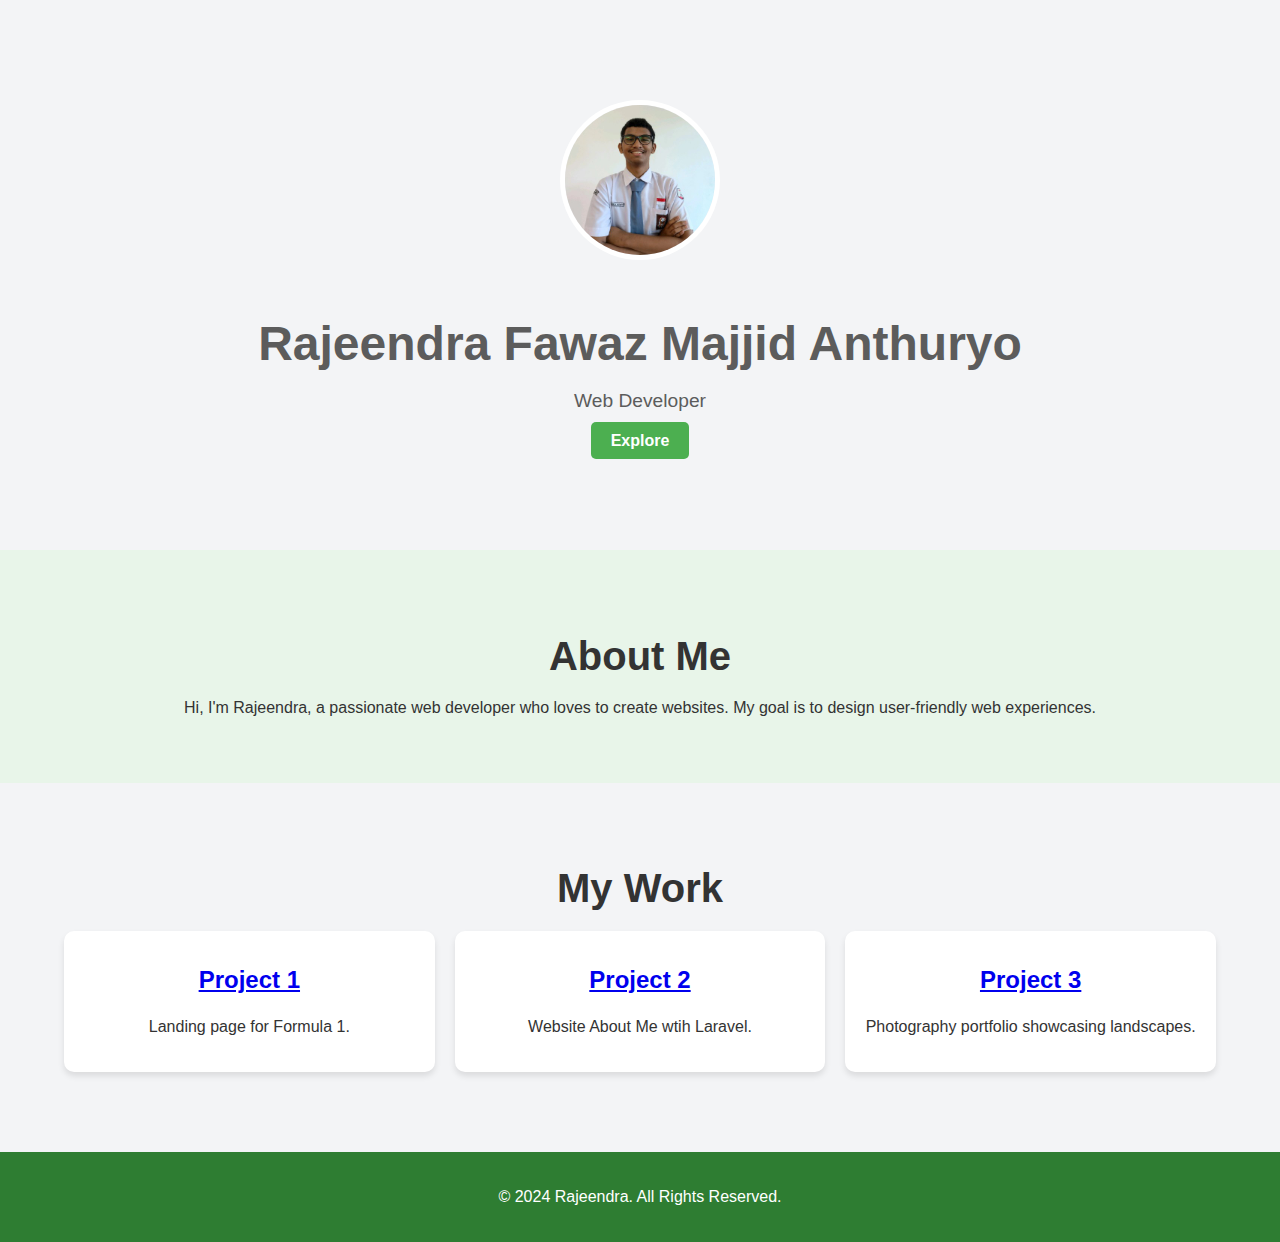
<file: index.html>
<!DOCTYPE html>
<html lang="en">
<head>
    <meta charset="UTF-8">
    <meta name="viewport" content="width=device-width, initial-scale=1.0">
    <title>Portofolio Rajeendra</title>
    <link rel="stylesheet" href="style.css">
</head>
<body>
    <header class="hero">
        <div class="container">
            <img src="asset\ryo.jpg" alt="Foto Profil Rajeendra" class="profile-photo">
            <h1>Rajeendra Fawaz Majjid Anthuryo</h1>
            <p>Web Developer</p>
            <a href="#about" class="btn">Explore</a>
        </div>
    </header>

    <section id="about" class="about">
        <div class="container">
            <h2>About Me</h2>
            <p>
                Hi, I'm Rajeendra, a passionate web developer who loves to create websites.
                My goal is to design user-friendly web experiences.
            </p>
        </div>
    </section>

    <section id="portfolio" class="portfolio">
        <div class="container">
            <h2>My Work</h2>
            <div class="portfolio-grid">
                <div class="portfolio-item">
                    <h3><a href="project1.html" class="btn">Project 1</a></h3>
                    <p>Landing page for Formula 1.</p>
                </div>
                <div class="portfolio-item">
                    <h3><a href="project2.html" class="btn">Project 2</a></h3>
                    <p>Website About Me wtih Laravel.</p>
                </div>
                <div class="portfolio-item">
                    <h3><a href="project3.html" class="btn">Project 3</a></h3>
                    <p>Photography portfolio showcasing landscapes.</p>
                </div>
            </div>
        </div>
    </section>

    <footer class="footer">
        <div class="container">
            <p>&copy; 2024 Rajeendra. All Rights Reserved.</p>
        </div>
    </footer>
</body>
</html>
</file>
<file: style.css>
body {
    margin: 0;
    font-family: Arial, sans-serif;
    color: #333;
    background-color: #f3f4f6;
}

.container {
    width: 90%;
    max-width: 1200px;
    margin: 0 auto;
}

.hero {
    color: rgb(92, 92, 92);
    text-align: center;
    padding: 100px 0;
    position: relative;
}

.hero .profile-photo {
    width: 150px;
    height: 150px;
    object-fit: cover;
    border-radius: 50%;
    border: 5px solid white;
    margin-bottom: 20px;
}

.hero h1 {
    font-size: 3rem;
    margin-bottom: 10px;
}

.hero p {
    font-size: 1.2rem;
    margin-bottom: 20px;
}

.hero .btn {
    background-color: #4caf50;
    color: white;
    padding: 10px 20px;
    text-decoration: none;
    font-weight: bold;
    border-radius: 5px;
    transition: background-color 0.3s;
}

.hero .btn:hover {
    background-color: #388e3c;
}

.about {
    padding: 50px 0;
    background-color: #e8f5e9;
    text-align: center;
}

.about h2 {
    font-size: 2.5rem;
    margin-bottom: 20px;
}

.portfolio {
    padding: 50px 0;
    text-align: center;
}

.portfolio h2 {
    font-size: 2.5rem;
    margin-bottom: 20px;
}

.portfolio-grid {
    display: grid;
    grid-template-columns: repeat(auto-fit, minmax(250px, 1fr));
    gap: 20px;
}

.portfolio-item {
    background-color: #ffffff;
    padding: 20px;
    border-radius: 10px;
    box-shadow: 0 4px 6px rgba(0, 0, 0, 0.1);
    transition: transform 0.3s;
}

.portfolio-item:hover {
    transform: scale(1.05);
}

.portfolio-item img {
    width: 100%;
    border-radius: 10px;
}

.portfolio-item h3 {
    margin-top: 15px;
    font-size: 1.5rem;
}

.footer {
    background-color: #2e7d32;
    color: white;
    text-align: center;
    padding: 20px 0;
    margin-top: 30px;
}

.project-details {
    padding: 50px 0;
    text-align: center;
    background-color: #f9f9f9;
}

.project-details h2 {
    font-size: 2rem;
    margin-bottom: 20px;
}

.screenshot-gallery {
    display: grid;
    grid-template-columns: repeat(auto-fit, minmax(250px, 1fr));
    gap: 20px;
    margin-top: 30px;
}

.screenshot-item {
    background-color: #ffffff;
    padding: 15px;
    border-radius: 10px;
    box-shadow: 0 4px 6px rgba(0, 0, 0, 0.1);
    transition: transform 0.3s, box-shadow 0.3s;
    text-align: center;
}

.screenshot-item:hover {
    transform: scale(1.05);
    box-shadow: 0 6px 10px rgba(0, 0, 0, 0.2);
}

.screenshot-item img {
    width: 100%;
    height: auto;
    border-radius: 5px;
    margin-bottom: 10px;
}

.screenshot-item p {
    font-size: 1rem;
    color: #333;
}

/* Lightbox Styles */
.lightbox {
    display: none;
    position: fixed;
    top: 0;
    left: 0;
    width: 100%;
    height: 100%;
    background: rgba(0, 0, 0, 0.85); /* Gelap dengan transparansi */
    justify-content: center;
    align-items: center;
    z-index: 1000;
    animation: fadeIn 0.5s ease-out; /* Efek animasi muncul */
    overflow: hidden;
}

.lightbox.active {
    display: flex; /* Aktifkan lightbox */
}

/* Lightbox Frame */
.lightbox-content {
    position: relative;
    max-width: 70%;
    max-height: 80%;
    background: linear-gradient(145deg, #ffffff, #f0f0f0); /* Latar belakang gradasi lembut */
    padding: 20px;
    border-radius: 15px;
    box-shadow: 0 12px 24px rgba(0, 0, 0, 0.4);
    animation: zoomIn 0.4s ease-out; /* Animasi zoom */
    display: flex;
    justify-content: center;
    align-items: center;
    overflow: hidden;
}

/* Gambar di dalam Lightbox */
.lightbox-content img {
    max-width: 100%;
    max-height: 100%;
    border-radius: 10px;
    object-fit: contain;
    transition: transform 0.3s ease; /* Efek zoom saat hover */
}

.lightbox-content img:hover {
    transform: scale(1.05); /* Zoom saat diarahkan */
}

/* Tombol Close */
.close-btn {
    position: absolute;
    top: 15px;
    right: 15px;
    width: 40px;
    height: 40px;
    background: rgba(0, 0, 0, 0.6); 
    color: #fff;
    border: none;
    border-radius: 50%;
    font-size: 1.5rem;
    display: flex;
    justify-content: center;
    align-items: center;
    cursor: pointer;
    transition: background 0.3s ease;
    z-index: 1100;
}

.close-btn:hover {
    background: rgba(0, 0, 0, 0.8);
}

@keyframes fadeIn {
    from {
        opacity: 0;
    }
    to {
        opacity: 1;
    }
}

@keyframes zoomIn {
    from {
        transform: scale(0.8);
        opacity: 0;
    }
    to {
        transform: scale(1);
        opacity: 1;
    }
}
</file>
